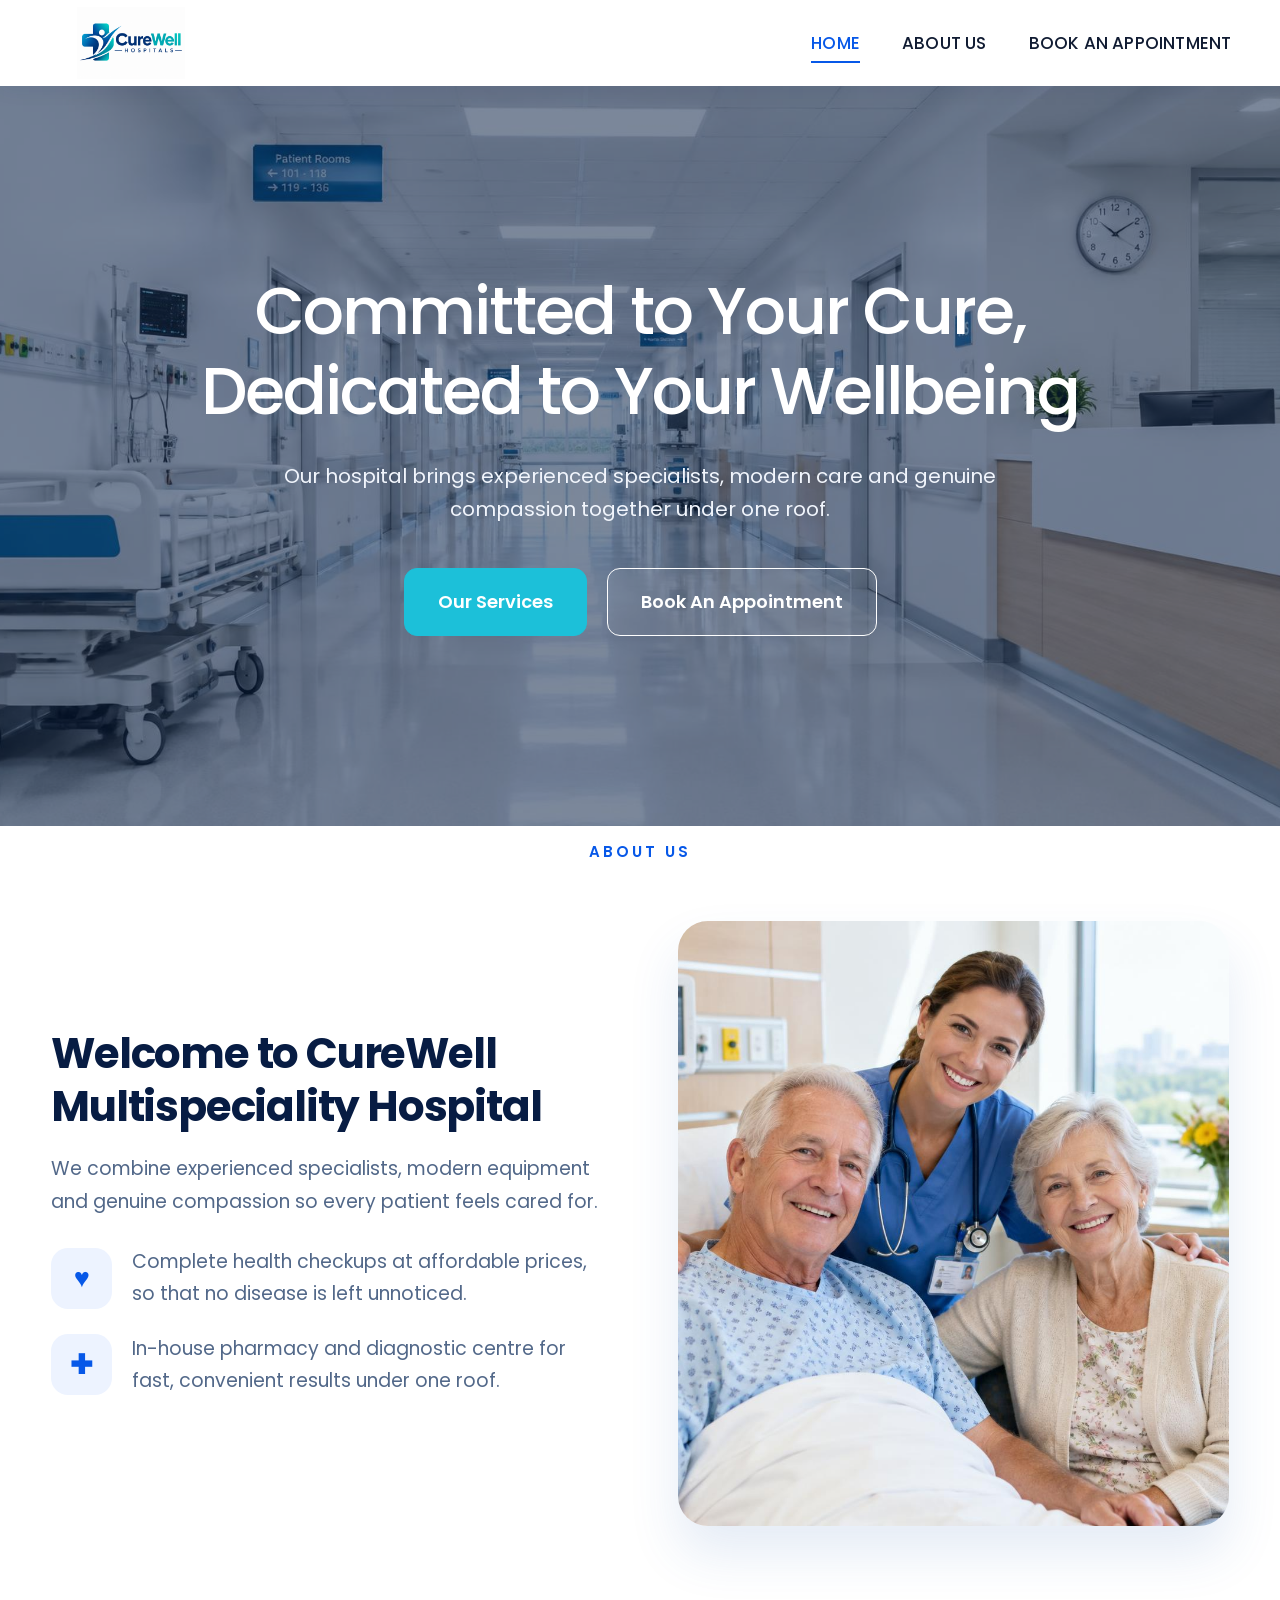
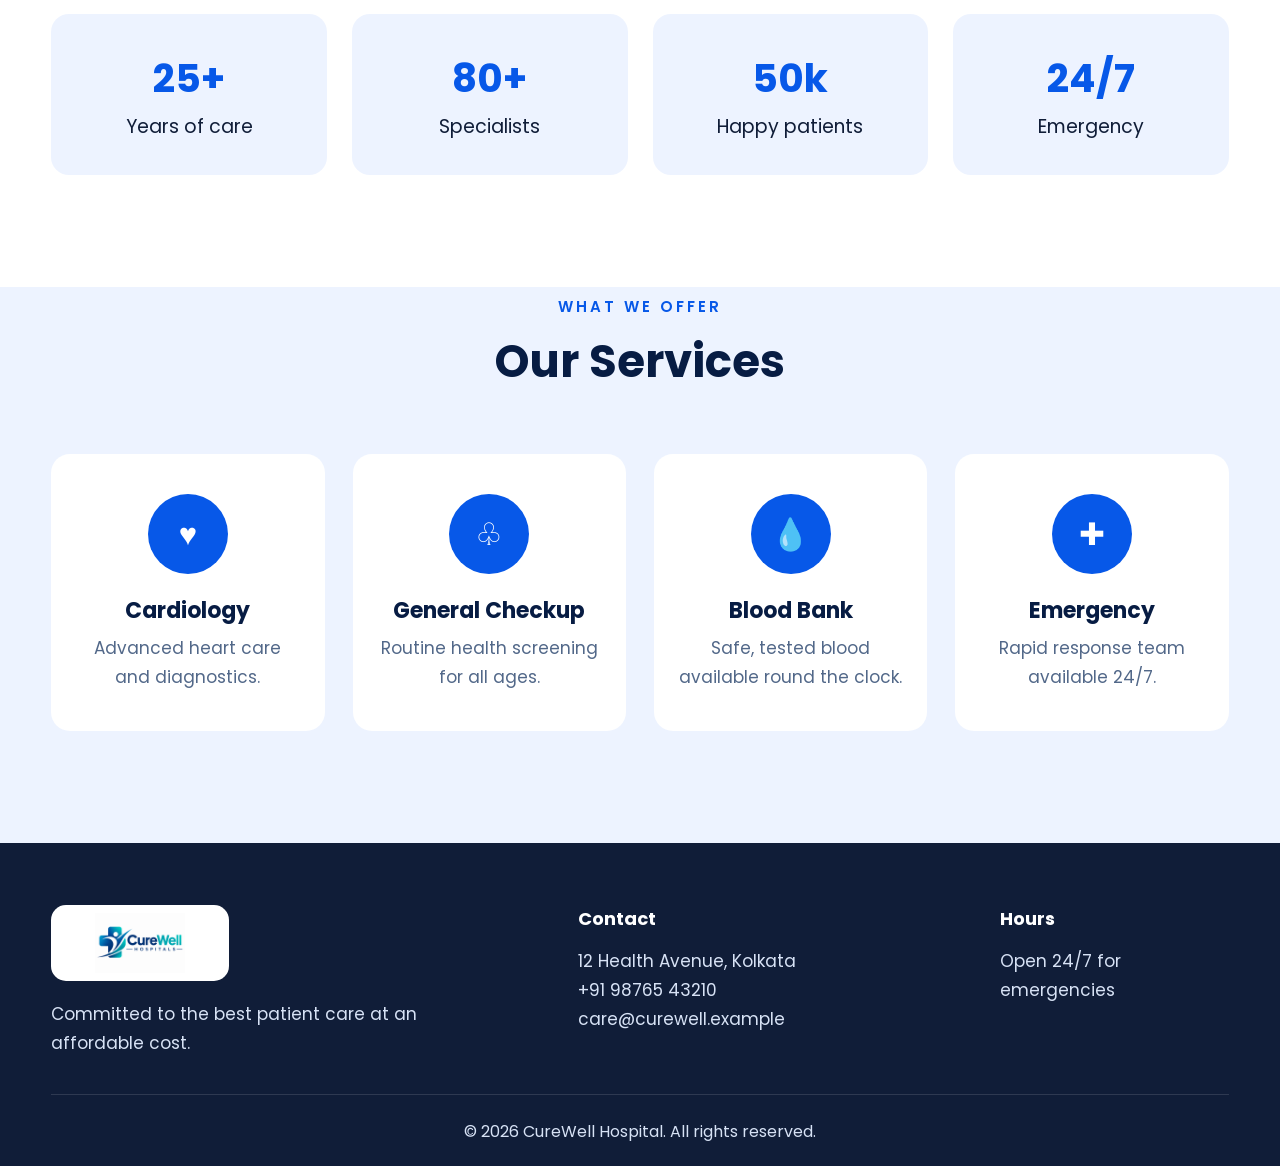
<file: frontend/index.html>
<!DOCTYPE html>
<html lang="en">
<head>
  <meta charset="UTF-8" />
  <meta name="viewport" content="width=device-width, initial-scale=1.0" />
  <meta name="description" content="CureWell Hospitals — experienced specialists, modern care and genuine compassion." />
  <title>CureWell Hospitals | Care That Comes From the Heart</title>
  <link rel="preconnect" href="https://fonts.googleapis.com">
  <link rel="preconnect" href="https://fonts.gstatic.com" crossorigin>
  <link href="https://fonts.googleapis.com/css2?family=Poppins:wght@400;500;600;700;800&display=swap" rel="stylesheet">
  <link rel="stylesheet" href="style.css" />
</head>
<body>
  <header class="site-header">
    <a class="brand" href="index.html#home" aria-label="CureWell Hospitals home"><img src="assets/logo.png" alt="CureWell Hospitals" /></a>
    <button class="menu-toggle" aria-label="Toggle navigation" aria-expanded="false"><span></span><span></span><span></span></button>
    <nav class="main-nav" aria-label="Main navigation">
      <a class="nav-link active" href="index.html#home">Home</a>
      <a class="nav-link" href="index.html#about">About Us</a>
      <a class="nav-link" href="appointment.html">Book An Appointment</a>
    </nav>
  </header>

  <main>
    <section class="hero" id="home">
      <div class="hero-shade"></div>
      <div class="hero-content">
        <h1>Committed to Your Cure,<br class="desktop-break"> Dedicated to Your Wellbeing</h1>
        <p>Our hospital brings experienced specialists, modern care and genuine<br class="desktop-break"> compassion together under one roof.</p>
        <div class="hero-actions">
          <a class="btn btn-primary" href="#services">Our Services</a>
          <a class="btn btn-outline" href="appointment.html">Book An Appointment</a>
        </div>
      </div>
    </section>

    <section class="about section-wrap" id="about">
      <p class="eyebrow">About Us</p>
      <div class="about-grid">
        <div class="about-copy">
          <h2>Welcome to CureWell<br class="desktop-break"> Multispeciality Hospital</h2>
          <p class="intro">We combine experienced specialists, modern equipment and genuine compassion so every patient feels cared for.</p>
          <div class="feature"><span class="feature-icon">♥</span><p>Complete health checkups at affordable prices, so that no disease is left unnoticed.</p></div>
          <div class="feature"><span class="feature-icon">✚</span><p>In-house pharmacy and diagnostic centre for fast, convenient results under one roof.</p></div>
        </div>
        <div class="about-photo"><img src="assets/about.jpg" alt="A doctor warmly supporting two senior patients" /></div>
      </div>
      <div class="stats" aria-label="Hospital at a glance">
        <div class="stat"><strong>25+</strong><span>Years of care</span></div>
        <div class="stat"><strong>80+</strong><span>Specialists</span></div>
        <div class="stat"><strong>50k</strong><span>Happy patients</span></div>
        <div class="stat"><strong>24/7</strong><span>Emergency</span></div>
      </div>
    </section>

    <section class="services" id="services">
      <div class="section-wrap">
        <p class="eyebrow">What We Offer</p>
        <h2 class="section-title">Our Services</h2>
        <div class="service-grid">
          <article class="service-card"><span class="service-icon">♥</span><h3>Cardiology</h3><p>Advanced heart care and diagnostics.</p></article>
          <article class="service-card"><span class="service-icon stethoscope">♧</span><h3>General Checkup</h3><p>Routine health screening for all ages.</p></article>
          <article class="service-card"><span class="service-icon">💧</span><h3>Blood Bank</h3><p>Safe, tested blood available round the clock.</p></article>
          <article class="service-card"><span class="service-icon">✚</span><h3>Emergency</h3><p>Rapid response team available 24/7.</p></article>
        </div>
      </div>
    </section>


  </main>

  <footer class="footer">
    <div class="footer-grid section-wrap">
      <div class="footer-brand"><img src="assets/logo.png" alt="CureWell Hospitals" /><p>Committed to the best patient care at an affordable cost.</p></div>
      <div><h3>Contact</h3><p>12 Health Avenue, Kolkata<br>+91 98765 43210<br><a href="mailto:care@curewell.example">care@curewell.example</a></p></div>
      <div><h3>Hours</h3><p>Open 24/7 for emergencies</p></div>
    </div>
    <div class="copyright section-wrap">© <span id="year">2026</span> CureWell Hospital. All rights reserved.</div>
  </footer>
  <script src="script.js"></script>
</body>
</html>
</file>
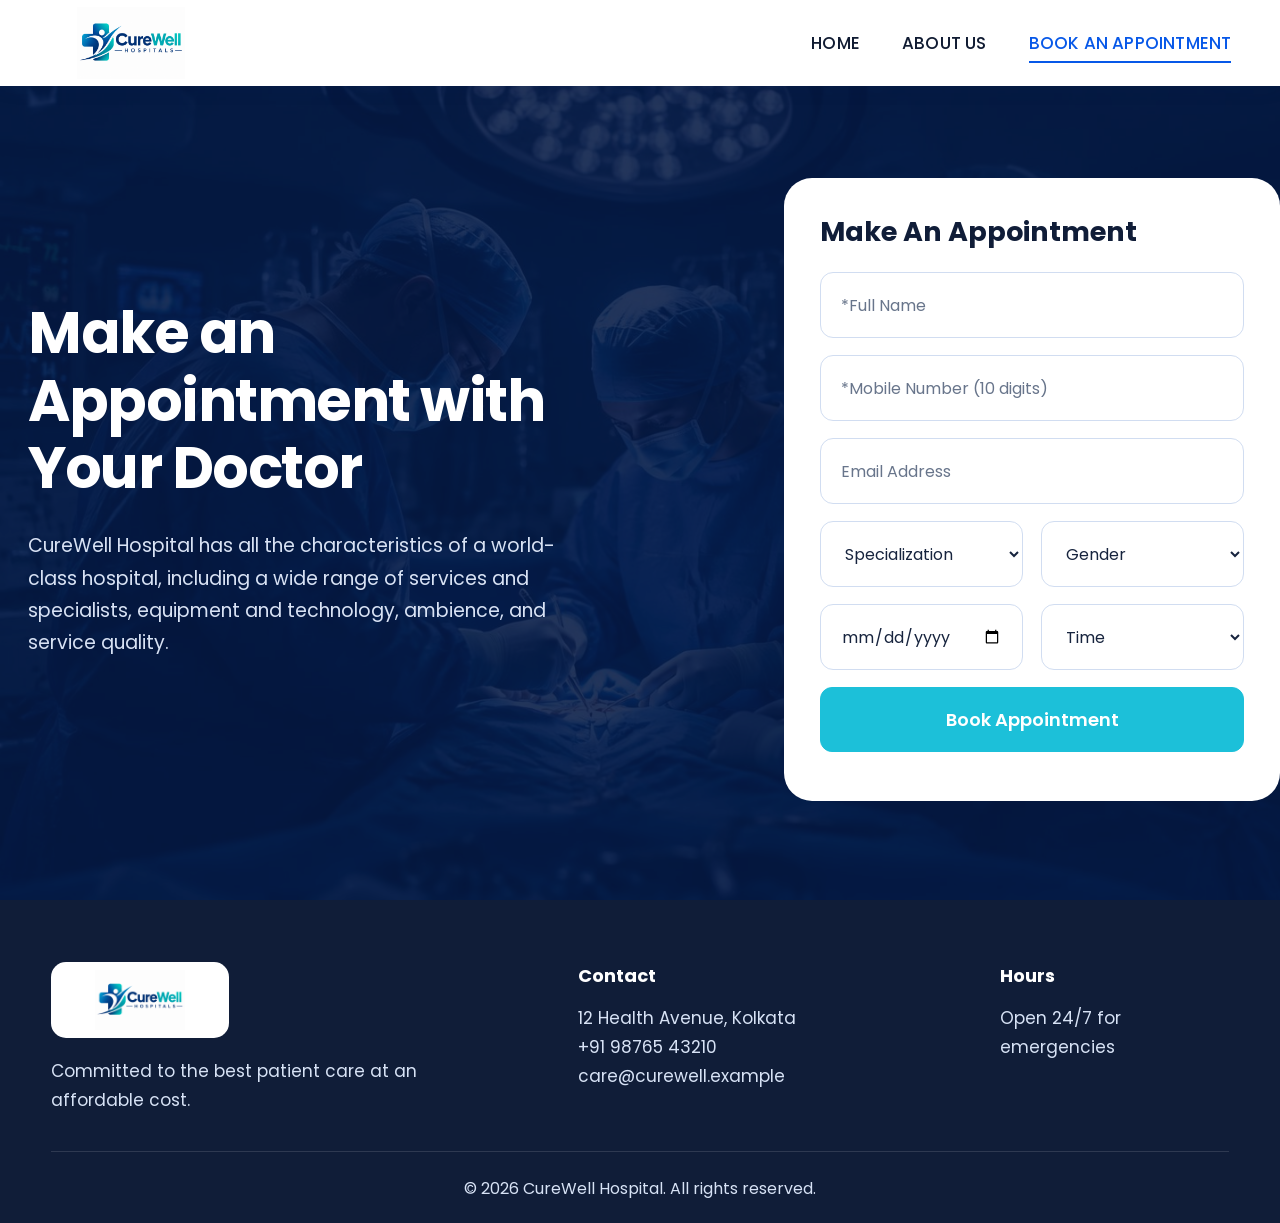
<file: frontend/appointment.html>
<!DOCTYPE html>
<html lang="en">
<head>
  <meta charset="UTF-8" />
  <meta name="viewport" content="width=device-width, initial-scale=1.0" />
  <meta name="description" content="CureWell Hospitals — experienced specialists, modern care and genuine compassion." />
  <title>Book an Appointment | CureWell Hospitals</title>
  <link rel="preconnect" href="https://fonts.googleapis.com">
  <link rel="preconnect" href="https://fonts.gstatic.com" crossorigin>
  <link href="https://fonts.googleapis.com/css2?family=Poppins:wght@400;500;600;700;800&display=swap" rel="stylesheet">
  <link rel="stylesheet" href="style.css" />

  <style>
    /* Match the reference: move the complete copy inward and give the form less width. */
    @media (min-width: 900px) {
      .appointment-inner {
        grid-template-columns: minmax(0, 1.1fr) minmax(0, .9fr);
        gap: 56px;
      }
      .appointment-copy {
        max-width: 560px;
        margin-left: 28px;
      }
      .appointment-form {
        width: 90%;
        justify-self: end;
        padding: 34px 36px 32px;
      }
    }
    @media (max-width: 899px) {
      .appointment-copy { max-width: 620px; }
      .appointment-form { width: 100%; }
    }
  </style>
</head>
<body class="appointment-page">
  <header class="site-header">
    <a class="brand" href="index.html#home" aria-label="CureWell Hospitals home"><img src="assets/logo.png" alt="CureWell Hospitals" /></a>
    <button class="menu-toggle" aria-label="Toggle navigation" aria-expanded="false"><span></span><span></span><span></span></button>
    <nav class="main-nav" aria-label="Main navigation">
      <a class="nav-link" href="index.html#home">Home</a>
      <a class="nav-link" href="index.html#about">About Us</a>
      <a class="nav-link active" href="appointment.html">Book An Appointment</a>
    </nav>
  </header>

  <main>
    <section class="appointment" id="appointment">
      <div class="appointment-shade"></div>
      <div class="appointment-inner section-wrap">
        <div class="appointment-copy">
          <h2>Make an<br>Appointment with<br>Your Doctor</h2>
          <p>CureWell Hospital has all the characteristics of a world-class hospital, including a wide range of services and specialists, equipment and technology, ambience, and service quality.</p>
        </div>
        <form class="appointment-form" id="booking-form">
          <h3>Make An Appointment</h3>
          <label class="sr-only" for="full-name">Full Name</label>
          <input id="full-name" name="name" type="text" placeholder="*Full Name" required />
          <label class="sr-only" for="mobile">Mobile Number</label>
          <input id="mobile" name="mobile" type="tel" inputmode="numeric" pattern="[0-9]{10}" maxlength="10" placeholder="*Mobile Number (10 digits)" required />
          <label class="sr-only" for="email">Email Address</label>
          <input id="email" name="email" type="email" placeholder="Email Address" />
          <div class="form-row">
            <label class="sr-only" for="specialization">Specialization</label>
            <select id="specialization" name="specialization" required><option value="" disabled selected>Specialization</option><option>Cardiology</option><option>Neurology</option><option>Orthopedics</option><option>Pediatrics</option><option>Dermatology</option><option>General Medicine</option></select>
            <label class="sr-only" for="gender">Gender</label>
            <select id="gender" name="gender"><option value="" disabled selected>Gender</option><option>Female</option><option>Male</option><option>Other</option><option>Prefer not to say</option></select>
          </div>
          <div class="form-row">
            <label class="sr-only" for="date">Appointment date</label>
            <input id="date" name="date" type="date" required />
            <label class="sr-only" for="time">Appointment time</label>
            <select id="time" name="time" required><option value="" disabled selected>Time</option><option>09:00 AM</option><option>10:00 AM</option><option>11:00 AM</option><option>12:00 PM</option><option>02:00 PM</option><option>03:00 PM</option><option>04:00 PM</option><option>05:00 PM</option></select>
          </div>
          <button class="btn btn-primary submit-btn" type="submit">Book Appointment</button>
          <p class="form-message" id="form-message" role="status" aria-live="polite"></p>
        </form>
      </div>
    </section>
  </main>

  <footer class="footer">
    <div class="footer-grid section-wrap">
      <div class="footer-brand"><img src="assets/logo.png" alt="CureWell Hospitals" /><p>Committed to the best patient care at an affordable cost.</p></div>
      <div><h3>Contact</h3><p>12 Health Avenue, Kolkata<br>+91 98765 43210<br><a href="mailto:care@curewell.example">care@curewell.example</a></p></div>
      <div><h3>Hours</h3><p>Open 24/7 for emergencies</p></div>
    </div>
    <div class="copyright section-wrap">© <span id="year">2026</span> CureWell Hospital. All rights reserved.</div>
  </footer>
  <script src="script.js"></script>
</body>
</html>
</file>
<file: frontend/style.css>
:root{--blue:#0758e8;--cyan:#1cc0d9;--navy:#101d38;--text:#15213b;--muted:#526889;--pale:#edf3ff}*{box-sizing:border-box}html{scroll-behavior:smooth;scroll-padding-top:86px}body{margin:0;font-family:'Poppins',Arial,sans-serif;color:var(--text)}.site-header{height:86px;background:#fff;display:flex;align-items:center;justify-content:space-between;padding:0 3.8%;position:sticky;top:0;z-index:20;box-shadow:0 4px 18px #0c2b5910}.brand{height:72px;width:165px;display:flex;align-items:center;overflow:hidden}.brand img{width:100%;height:100%;object-fit:contain}.main-nav{display:flex;align-items:center;gap:42px;height:100%}.nav-link{text-transform:uppercase;text-decoration:none;color:#101b32;font-size:17px;font-weight:500;letter-spacing:.2px;height:100%;display:flex;align-items:center;position:relative}.nav-link:after{content:'';position:absolute;bottom:23px;left:0;width:0;height:2px;background:var(--blue);transition:.25s}.nav-link:hover,.nav-link.active{color:var(--blue)}.nav-link:hover:after,.nav-link.active:after{width:100%}.menu-toggle{display:none;background:none;border:0}.hero{height:740px;min-height:600px;background:url('assets/corridor.jpg') center/cover no-repeat;display:grid;place-items:center;position:relative;color:#fff;text-align:center}.hero-shade{position:absolute;inset:0;background:rgba(9,31,67,.53)}.hero-content{position:relative;z-index:1;padding:30px 5%;margin-top:-4px}.hero h1{font-size:clamp(42px,5.1vw,72px);line-height:1.22;font-weight:500;letter-spacing:-2px;margin:0 auto 28px;max-width:1120px}.hero p{font-size:20px;line-height:1.65;color:#f1f5fc;margin:0 auto 42px}.hero-actions{display:flex;justify-content:center;gap:20px}.btn{border-radius:13px;padding:18px 33px;min-height:68px;display:inline-flex;align-items:center;justify-content:center;text-decoration:none;font:600 18px 'Poppins',sans-serif;cursor:pointer;transition:transform .2s,background .2s}.btn:hover{transform:translateY(-2px)}.btn-primary{background:var(--cyan);color:#fff;border:1px solid var(--cyan)}.btn-primary:hover{background:#0daec8}.btn-outline{color:#fff;border:1px solid #fff;background:#ffffff12}.section-wrap{width:min(1285px,92%);margin:0 auto}.about{padding:14px 0 112px}.eyebrow{text-align:center;text-transform:uppercase;color:var(--blue);font-weight:600;letter-spacing:3px;font-size:15px;margin:0 0 58px}.about-grid{display:grid;grid-template-columns:1fr 1fr;gap:75px;align-items:center}.about-copy h2{font-size:clamp(34px,3.3vw,47px);line-height:1.25;letter-spacing:-1.2px;color:#071c43;margin:0 0 20px;font-weight:700}.intro,.feature p{font-size:19px;line-height:1.7;color:var(--muted)}.intro{margin:0 0 28px}.feature{display:flex;align-items:center;gap:20px;margin:22px 0}.feature p{margin:0}.feature-icon{width:61px;height:61px;flex:0 0 61px;border-radius:17px;background:var(--pale);display:grid;place-items:center;color:var(--blue);font-size:27px;font-weight:700}.about-photo{height:605px;border-radius:30px;overflow:hidden;box-shadow:0 28px 50px #2e65bb20}.about-photo img{width:100%;height:100%;object-fit:cover}.stats{display:grid;grid-template-columns:repeat(4,1fr);gap:25px;margin-top:88px}.stat{background:var(--pale);border-radius:18px;min-height:161px;display:flex;flex-direction:column;align-items:center;justify-content:center;gap:4px}.stat strong{font-size:39px;color:var(--blue);font-weight:700}.stat span{font-size:19px;color:#101d38}.services{background:#edf3ff;padding:8px 0 112px}.services .eyebrow{margin-bottom:10px}.section-title{text-align:center;font-size:45px;color:#071c43;margin:0 0 58px}.service-grid{display:grid;grid-template-columns:repeat(4,1fr);gap:28px}.service-card{background:#fff;border-radius:19px;min-height:277px;padding:40px 25px 30px;text-align:center;display:flex;align-items:center;flex-direction:column;justify-content:flex-start}.service-icon{height:80px;width:80px;border-radius:50%;display:grid;place-items:center;background:var(--blue);color:white;font-size:31px;margin-bottom:20px}.service-card h3{font-size:22px;margin:0 0 7px;color:#071c43}.service-card p{font-size:17px;line-height:1.7;color:var(--muted);margin:0}.appointment{position:relative;background:url('assets/surgery.jpg') center/cover no-repeat;padding:75px 0 82px;color:#fff}.appointment-shade{position:absolute;inset:0;background:rgba(5,26,69,.88)}.appointment-inner{position:relative;display:grid;grid-template-columns:1fr 1.05fr;gap:75px;align-items:center}.appointment-copy h2{font-size:clamp(42px,4.5vw,62px);line-height:1.17;letter-spacing:-1.5px;margin:0 0 28px}.appointment-copy p{font-size:19px;line-height:1.7;color:#d8e2f4;max-width:560px}.appointment-form{background:#fff;border-radius:28px;padding:38px 42px 35px;color:#101d38;display:flex;flex-direction:column;gap:17px}.appointment-form h3{font-size:27px;margin:0 0 3px}.appointment-form input,.appointment-form select{width:100%;height:66px;border:1px solid #d1ddf1;border-radius:13px;padding:0 20px;font:16px 'Poppins',sans-serif;color:#17243e;background:#fff;min-width:0}.appointment-form input::placeholder{color:#68758b}.form-row{display:grid;grid-template-columns:1fr 1fr;gap:18px}.submit-btn{width:100%;min-height:60px;margin-top:0;border-radius:12px}.form-message{margin:0;font-size:14px;color:#087b4d;min-height:0}.form-message:not(:empty){padding-top:4px}.footer{background:#101d38;color:#e4ebf8;padding:62px 0 22px}.footer-grid{display:grid;grid-template-columns:1.3fr 1fr .65fr;gap:70px;padding-bottom:36px}.footer h3{font-size:18px;color:#fff;margin:0 0 15px}.footer p{font-size:17px;line-height:1.7;margin:0;color:#d7e2f5}.footer a{color:inherit;text-decoration:none}.footer-brand img{width:178px;height:76px;object-fit:contain;background:#fff;border-radius:15px;padding:8px;margin-bottom:12px}.footer-brand p{max-width:390px}.copyright{border-top:1px solid #ffffff20;text-align:center;padding-top:24px;font-size:16px;color:#d7e2f5}.sr-only{position:absolute;width:1px;height:1px;padding:0;margin:-1px;overflow:hidden;clip:rect(0,0,0,0);white-space:nowrap;border:0}
@media(max-width:900px){.main-nav{gap:22px}.nav-link{font-size:14px}.hero{height:650px}.about-grid{gap:35px}.about-photo{height:480px}.service-grid{grid-template-columns:repeat(2,1fr)}.appointment-inner{gap:35px}.appointment-form{padding:30px 25px}.footer-grid{gap:30px}}
@media(max-width:650px){html{scroll-padding-top:72px}.site-header{height:72px;padding:0 5%}.brand{width:145px;height:64px}.menu-toggle{display:flex;flex-direction:column;gap:5px;padding:10px}.menu-toggle span{width:25px;height:2px;background:#14213d}.main-nav{display:none;position:absolute;top:72px;left:0;right:0;height:auto;background:#fff;padding:10px 6% 20px;box-shadow:0 10px 15px #00000012;align-items:stretch;gap:0;flex-direction:column}.main-nav.open{display:flex}.nav-link{height:48px;font-size:14px}.nav-link:after{bottom:4px}.hero{min-height:590px;height:calc(100vh - 72px);background-position:55% center}.hero-content{padding:25px 6%}.hero h1{font-size:39px;letter-spacing:-1px;line-height:1.2}.desktop-break{display:none}.hero p{font-size:16px;line-height:1.7}.hero-actions{flex-direction:column;align-items:center;gap:12px}.btn{min-height:58px;padding:14px 24px;font-size:16px;width:min(100%,290px)}.about{padding:45px 0 70px}.eyebrow{margin-bottom:34px}.about-grid{grid-template-columns:1fr;gap:30px}.about-copy h2{font-size:34px}.intro,.feature p{font-size:16px}.feature{gap:14px}.feature-icon{width:52px;height:52px;flex-basis:52px}.about-photo{height:390px;border-radius:22px}.stats{grid-template-columns:repeat(2,1fr);gap:13px;margin-top:45px}.stat{min-height:125px}.stat strong{font-size:32px}.stat span{font-size:15px}.services{padding:48px 0 65px}.section-title{font-size:36px;margin-bottom:35px}.service-grid{gap:14px}.service-card{min-height:230px;padding:25px 12px 20px}.service-icon{width:65px;height:65px;font-size:26px}.service-card h3{font-size:17px}.service-card p{font-size:14px}.appointment{padding:55px 0}.appointment-inner{grid-template-columns:1fr;gap:28px}.appointment-copy h2{font-size:43px;margin-bottom:14px}.appointment-copy p{font-size:16px}.appointment-form{border-radius:20px;padding:27px 20px;gap:13px}.appointment-form h3{font-size:23px}.appointment-form input,.appointment-form select{height:58px;padding:0 13px;font-size:14px}.form-row{gap:10px}.submit-btn{width:100%}.footer{padding-top:42px}.footer-grid{grid-template-columns:1fr;gap:30px;padding-bottom:28px}.footer-brand img{width:160px}.footer p{font-size:15px}.copyright{font-size:13px}}

/* Dedicated appointment page */
.appointment-page .appointment {
  min-height: calc(100vh - 86px);
  display: flex;
  align-items: center;
  scroll-margin-top: 86px;
}
.appointment-page .appointment-inner {
  width: 100%;
}
@media (max-width: 650px) {
  .appointment-page .appointment { min-height: auto; }
}
</file>
